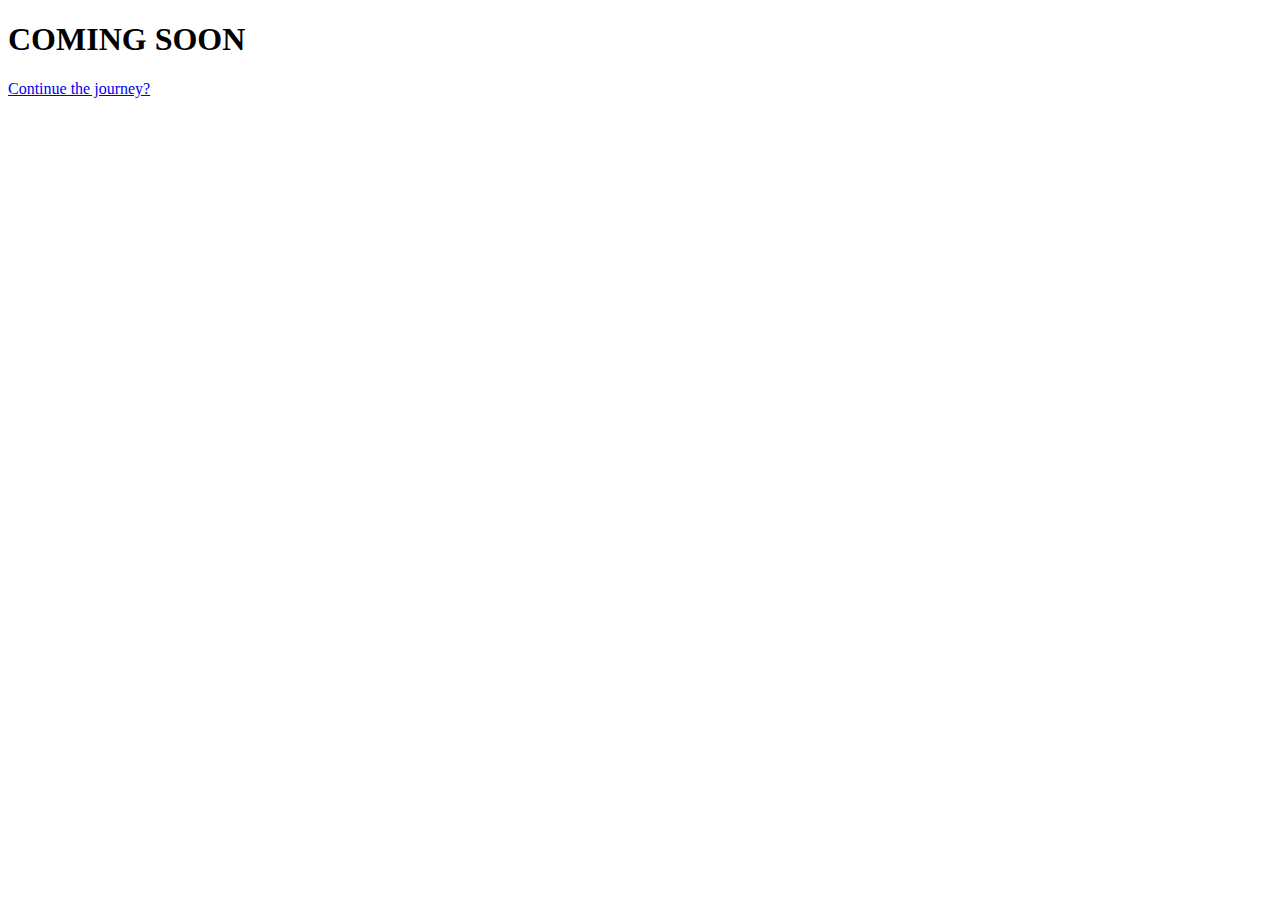
<file: index.html>
<!DOCTYPE html>
<html lang="en">
  <head>
    <meta charset="UTF-8" />
    <meta http-equiv="X-UA-Compatible" content="IE=edge" />
    <meta name="viewport" content="width=device-width, initial-scale=1.0" />
    <title>Disekitar Game | Coming Soon</title>
    <link rel="stylesheet" href="https://disekitargame.com/style.css" />
    <link rel="stylesheet" href="https://disekitargame.com/coming-soon.css" />
  </head>
  <body>
    <div class="container">
      <div>
        <h1 class="glow">COMING SOON</h1>
        <a
          href="https://www.youtube.com/channel/UCC71ynFPWO11J5X6Or84wsw"
          class=""
          >Continue the journey?</a
        >
      </div>
    </div>
    <script src="https://disekitargame.com/coming-soon.js"></script>
  </body>
</html>
</file>
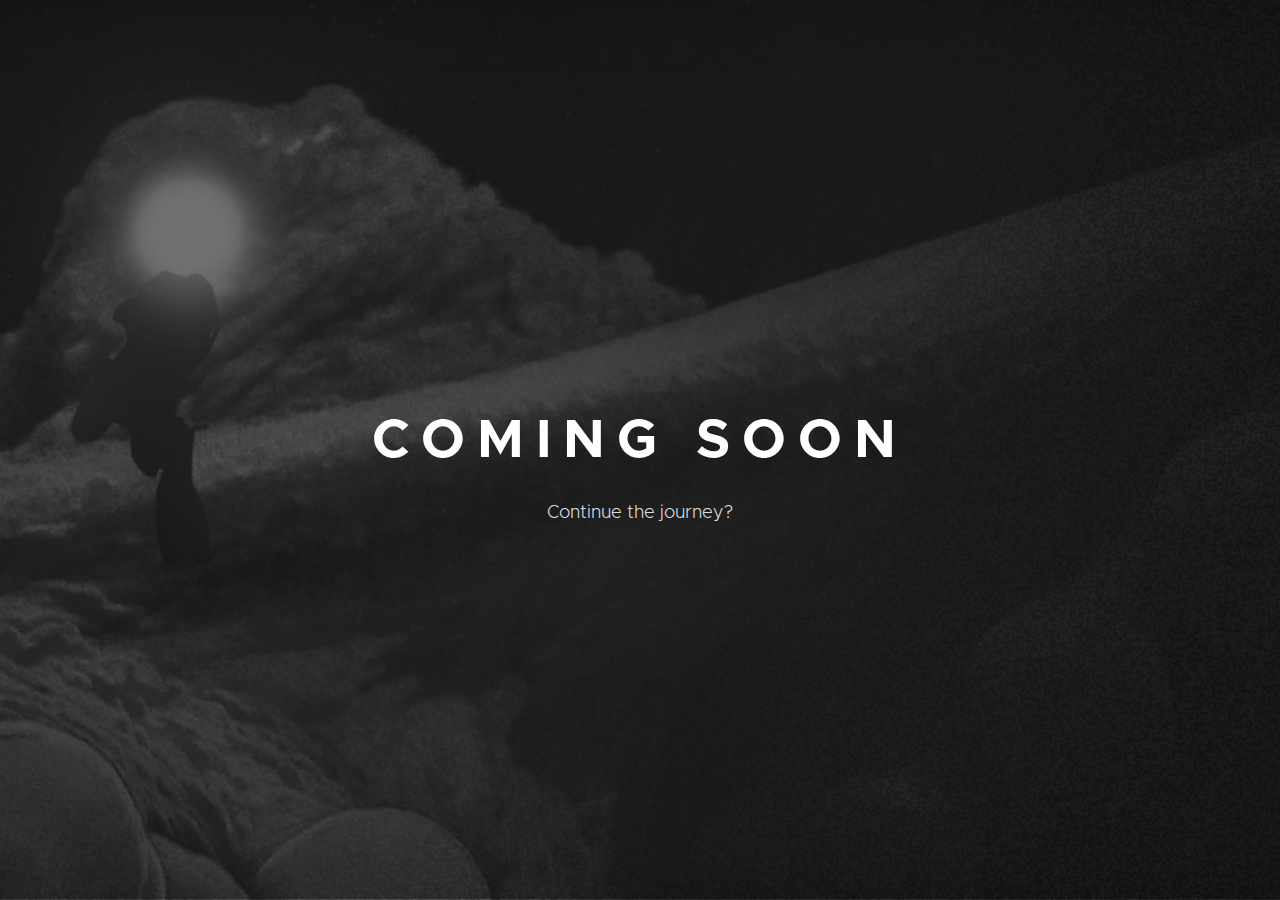
<file: coming-soon.html>
<!DOCTYPE html>
<html lang="en">
  <head>
    <meta charset="UTF-8" />
    <meta http-equiv="X-UA-Compatible" content="IE=edge" />
    <meta name="viewport" content="width=device-width, initial-scale=1.0" />
    <title>Disekitar Game | Coming Soon</title>
    <link rel="stylesheet" href="./assets/css/style.css" />
    <link rel="stylesheet" href="./assets/css/coming-soon.css" />
  </head>
  <body>
    <div class="container">
      <div>
        <h1 class="glow">COMING SOON</h1>
        <a
          href="https://www.youtube.com/channel/UCC71ynFPWO11J5X6Or84wsw"
          class=""
          >Continue the journey?</a
        >
      </div>
    </div>
    <script src="./assets/js/coming-soon.js"></script>
  </body>
</html>
</file>
<file: assets/css/style.css>
@font-face {
    font-family: 'metropolis';
    src: url('../fonts/metropolis/Metropolis-Regular.otf');
    font-weight: normal;
}

@font-face {
    font-family: 'metropolis';
    src: url('../fonts/metropolis/Metropolis-Bold.otf');
    font-weight: bold;
}

@font-face {
    font-family: 'metropolis';
    src: url("../fonts/metropolis/Metropolis-ExtraBold.otf");
    font-weight: bolder;
}

@font-face {
    font-family: 'metropolis';
    src: url("../fonts/metropolis/Metropolis-Light.otf");
    font-weight: lighter;
}

@font-face {
    font-family: 'metropolis';
    src: url("../fonts/metropolis/Metropolis-Thin.otf");
    font-weight: 200;
}

@font-face {
    font-family: 'metropolis';
    src: url("../fonts/metropolis/Metropolis-RegularItalic.otf");
    font-weight: normal;
    font-style: italic;
}

@font-face {
    font-family: 'metropolis';
    src: url("../fonts/metropolis/Metropolis-BoldItalic.otf");
    font-weight: bold;
    font-style: italic;
}

@font-face {
    font-family: 'metropolis';
    src: url("../fonts/metropolis/Metropolis-LightItalic.otf");
    font-weight: lighter;
    font-style: italic;
}

h1, h2, h3, h4, h5, h6, p, a, li, td, th, button, span {
    font-family: 'metropolis';
}

body {
    padding: 0;
    margin: 0;
}
</file>
<file: assets/css/coming-soon.css>
.container {
    width: 100%;
    height: 100vh;
    background-image: url("../images/coming-soon-desktop.jpg");
    background-size: cover;
    background-position: center;
    background-repeat: no-repeat;
    display: flex;
    justify-content: center;
    align-items: center;
}

.glow {
  font-size: 80px;
  color: #fff;
  text-align: center;
  animation: glow 2s ease-in-out infinite alternate;
}

@keyframes glow {
  from {
    text-shadow: 0 0 0px rgb(255, 255, 255, 0.1), 0 0 0px rgb(255, 255, 255, 0.1), 0 0 0px rgb(255, 255, 255, 0.1), 0 0 0px rgb(255, 255, 255, 0.1), 0 0 0px rgb(255, 255, 255, 0.1), 0 0 0px rgb(255, 255, 255, 0.1), 0 0 0px rgb(255, 255, 255, 0.1);
  }

  to {
    text-shadow: 0 0 5px rgb(255, 255, 255, 0.1), 0 0 10px rgb(255, 255, 255, 0.1), 0 0 15px rgb(255, 255, 255, 0.1), 0 0 20px rgb(255, 255, 255, 0.1), 0 0 25px rgb(255, 255, 255, 0.1), 0 0 30px rgb(255, 255, 255, 0.1), 0 0 35px rgb(255, 255, 255, 0.1);
  }
}

.container h1 {
    color: #FFF;
    font-size: 54px;
    letter-spacing: 12px;
    font-weight: 800;
    text-align: center;
}

.container div {
    text-align: center;
}

.container a {
    color: #DDDDDD;
    text-align: center;
    font-size: 18px;
    text-decoration: none;
}

.bg-safari {
    background-image: url("../images/coming-soon-desktop.png") !important;
}

@media (max-width: 768px) {
    .container {
        background-image: url("../images/coming-soon-mobile.webp");
        background-size: cover;
        background-position: 30%;
        align-items: unset;
    }

    .bg-safari {
        background-image: url("../images/coming-soon-mobile.jpg") !important;
    }

    .container div {
        margin-top: 30%;
    }

    .container h1 {
        font-size: 27px;
        letter-spacing: 3px;
    }

    .container a {
        font-size: 14px;
    }
}
</file>
